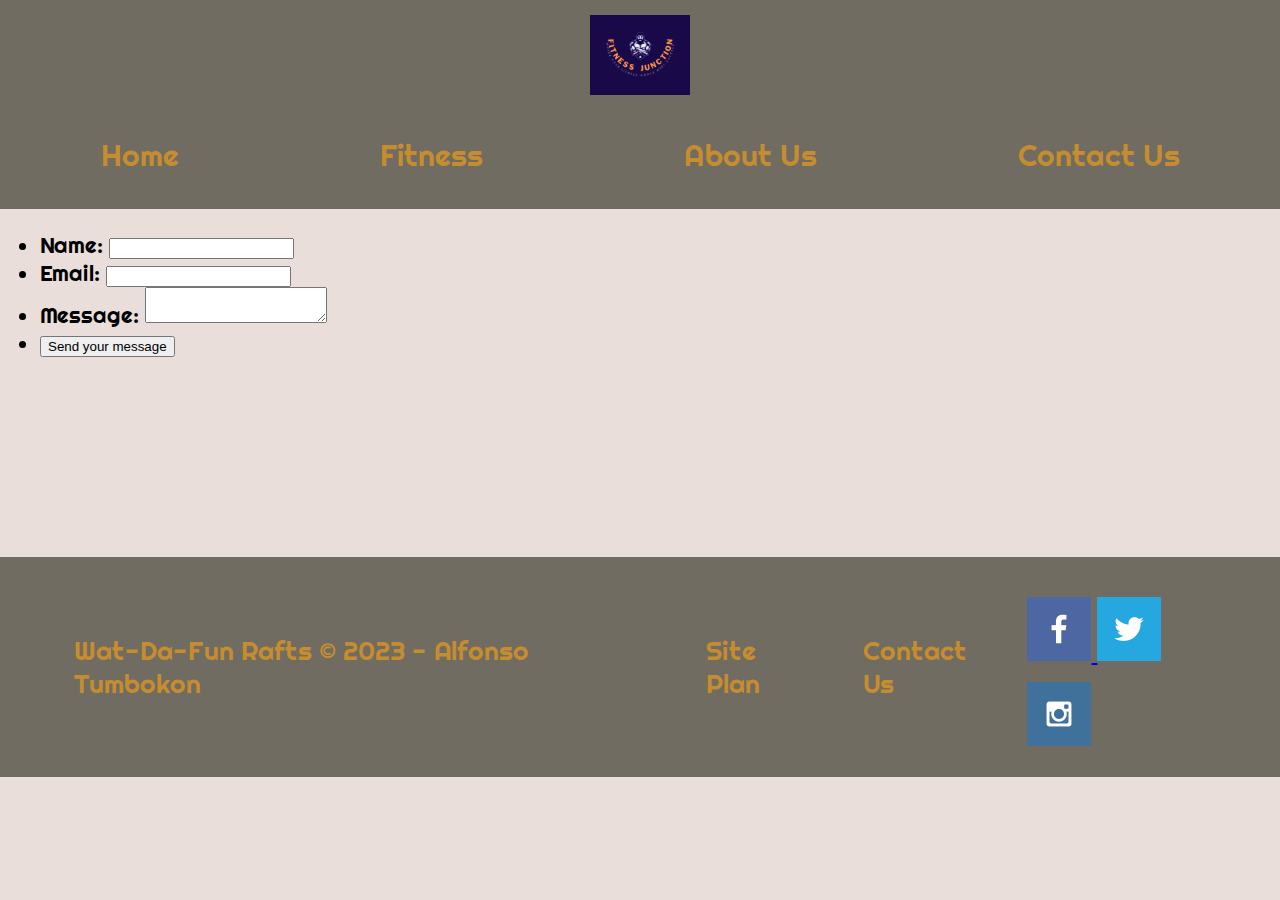
<file: personal/Contact.html>
<!DOCTYPE html>
<html lang="en">
<head>
    <meta charset="UTF-8">
    <meta http-equiv="X-UA-Compatible" content="IE=edge">
    <meta name="viewport" content="width=device-width, initial-scale=1.0">
    <link rel="stylesheet" href="Home.css">
    <title>Fitness Junction | Contact Us</title>
</head>
<body>
<div id="content">
    <header>
        <a id="logo_link" href="Home.html">
            <img class ="logo" src="images/fitness_logo.png" alt="Fitness Junction logo">
        </a>
        <nav>
            <a href="Home.html">Home</a>
            <a href="Fitness.html">Fitness</a>
            <a href="Resources.html">About Us</a>
            <a href="Contact.html">Contact Us</a>
        </nav>
    </header>
    <div id="feedback"></div>
    <form action="/my-handling-form-page" method="post">
        <ul>
            <li>
                <label for="name">Name:</label>
                <input type="text" id="name" name="user_name">
            </li>
            <li>
                <label for="mail">Email:</label>
                <input type="email" id="mail" name="user_email">
            </li>
            <li>
                <label for="msg">Message:</label>
                <textarea id="msg" name="user_message"></textarea>
            </li>
            <li class="button">
                <button type="submit">Send your message</button>
            </li>
        </ul>
    </form>
    <footer>
        <p>Wat-Da-Fun Rafts &copy; 2023 - Alfonso Tumbokon</p>
        <p><a href="site-plan.html">Site Plan</a></p>
        <p><a href="Contact.html">Contact Us</a></p>
        <div class="social">
            <a href="https://facebook.com" target="_blank">
                <img src="images/facebook.png" alt="fb icon">
            </a>
            <a href="https://twitter.com" target="_blank">
                <img src="images/twitter.png" alt="twitter icon">
            </a>
            <a href="https://instagram.com" target="_blank">
                <img src="images/instagram.png" alt="instagram icon">
            </a>
        </div>
    </footer>
</div>
<script>
    // get the feedback div element so we can do something with it.
    const feedbackElement = document.getElementById('feedback');
    // get the form so we can read what was entered in it.
    const formElement = document.forms[0];
    // add a 'listener' to wait for a submission of our form. When that happens run the code below.
    formElement.addEventListener('submit', function(e) {
        // stop the form from doing the default action.
        e.preventDefault();
        // set the contents of our feedback element to a message letting the user know the form was submitted successfully. Notice that we pull the name that was entered in the form to personalize the message!
        feedbackElement.innerHTML = 'Hello '+ formElement.user_name.value +'! Thank you for your message. We will get back with you as soon as possible!';
        // make the feedback element visible.
        feedbackElement.style.display = "block";
        // add a class to move everything down so our message doesn't cover it.
        document.body.classList.toggle('moveDown');
    });
</script>
</body>
</html>
</file>
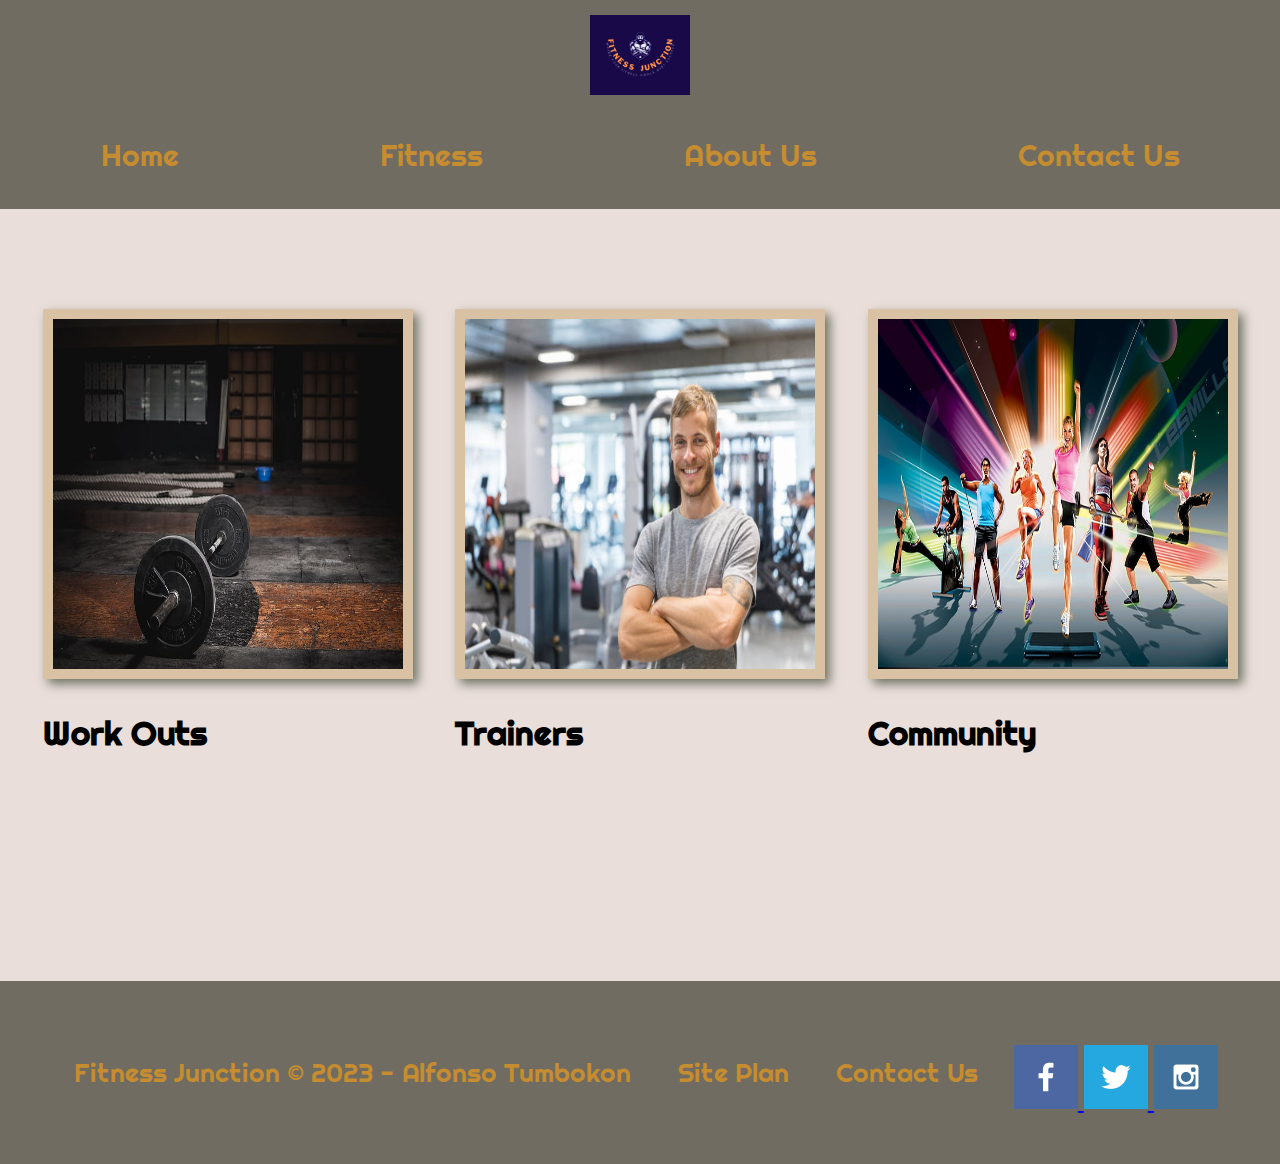
<file: personal/Fitness.html>
<!DOCTYPE html>
<html lang="en">
<head>
    <meta charset="UTF-8">
    <meta http-equiv="X-UA-Compatible" content="IE=edge">
    <meta name="viewport" content="width=device-width, initial-scale=1.0">
    <link rel="stylesheet" href="Home.css">
    <title>Fitness Junction | Fitness</title>
</head>
<body>
<div id="content">
    <header>
        <a id="logo_link" href="Home.html">
            <img class ="logo" src="images/fitness_logo.png" alt="Fitness Junction logo">
        </a>
        <nav>
            <a href="Home.html">Home</a>
            <a href="Fitness.html">Fitness</a>
            <a href="Resources.html">About Us</a>
            <a href="Contact.html">Contact Us</a>
        </nav>
    </header>
    <main class="home-grid">
        <section class="Fitness-card">
            <img class="card-img" src="images/fitnesspage.jpg" alt="Fitness Page Image">
            <h2>Work Outs</h2>
        </section>
        <section class="Fitness-card">
            <img class="card-img" src="images/trainer.jpg" alt="Fitness Page Image">
            <h2>Trainers</h2>
        </section>
        <section class="Fitness-card">
            <img class="card-img" src="images/community.jpg" alt="Fitness Page Image">
            <h2>Community</h2>
        </section>
    </main>
    <footer>
        <p>Fitness Junction &copy; 2023 - Alfonso Tumbokon</p>
        <p><a href="site-plan.html">Site Plan</a></p>
        <p><a href="Contact.html">Contact Us</a></p>
        <div class="social">
            <a href="https://facebook.com" target="_blank">
                <img src="images/facebook.png" alt="fb icon">
            </a>
            <a href="https://twitter.com" target="_blank">
                <img src="images/twitter.png" alt="twitter icon">
            </a>
            <a href="https://instagram.com" target="_blank">
                <img src="images/instagram.png" alt="instagram icon">
            </a>
        </div>
    </footer>
</div>
</body>
</html>
</file>
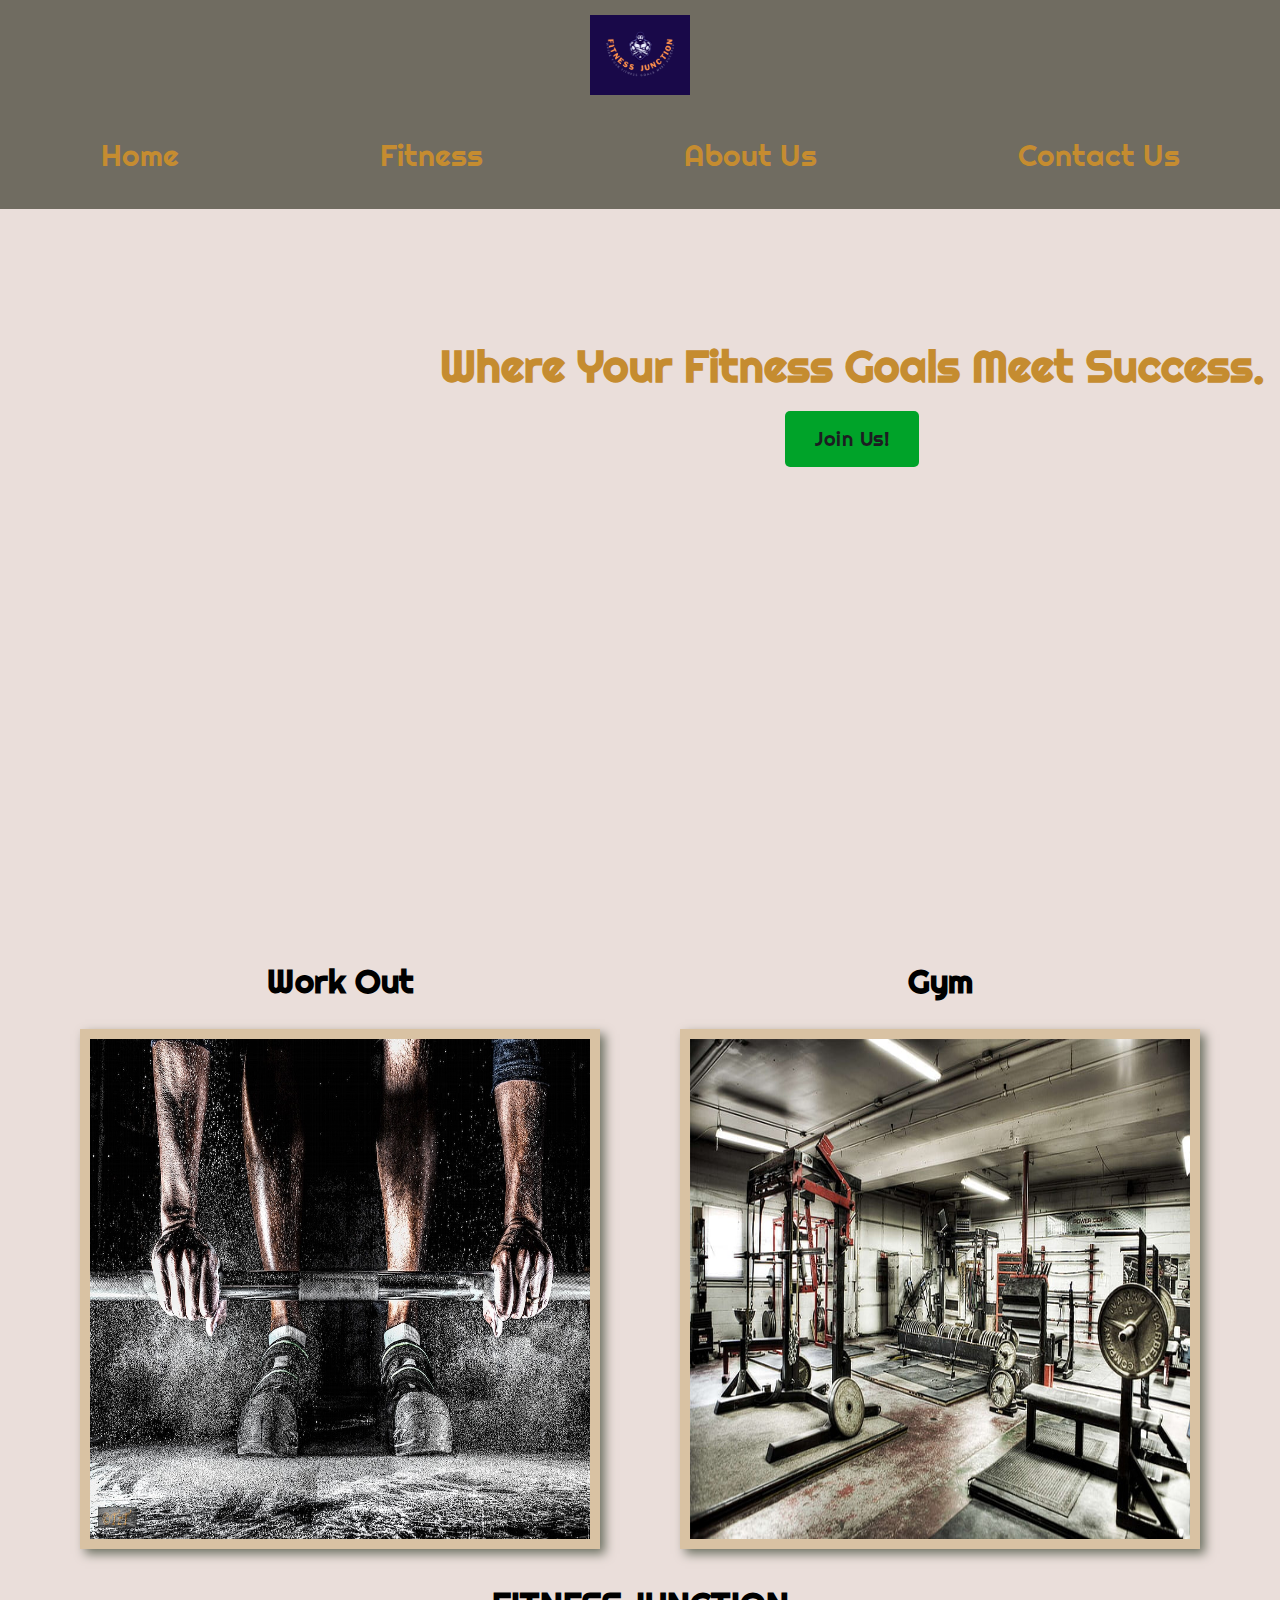
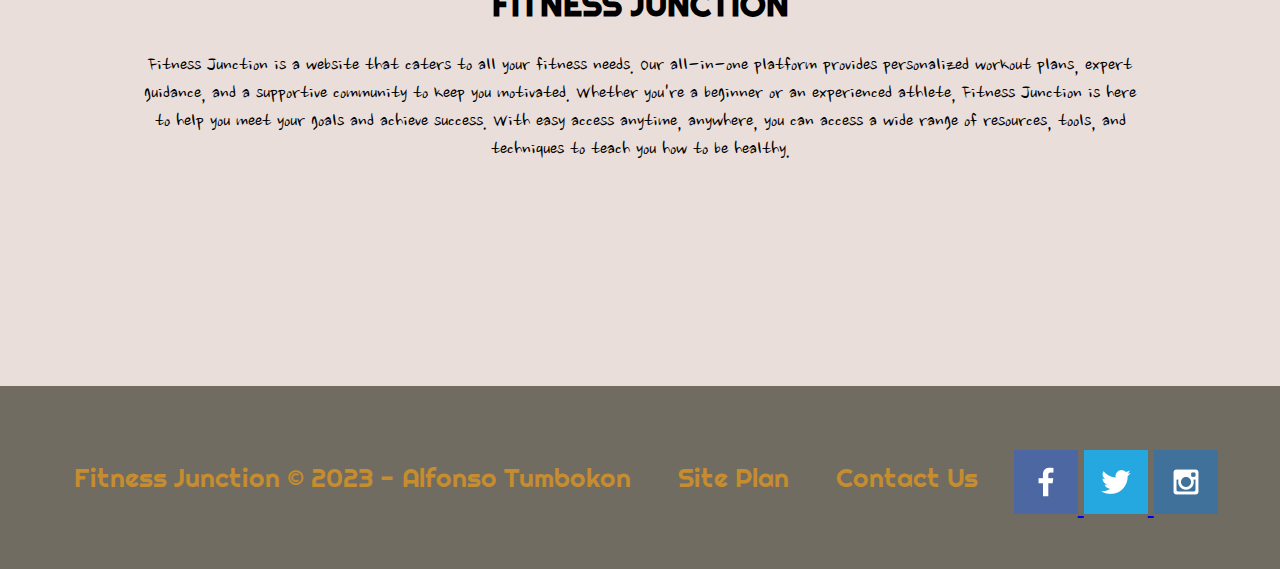
<file: personal/Home.html>
<!DOCTYPE html>
<html lang="en">
<head>
    <meta charset="UTF-8">
    <meta http-equiv="X-UA-Compatible" content="IE=edge">
    <meta name="viewport" content="width=device-width, initial-scale=1.0">
    <link rel="stylesheet" href="Home.css">
    <title>Fitness Junction | Home</title>
</head>
<body>
<div id="content">
    <header>
        <a id="logo_link" href="Home.html">
          <img class ="logo" src="images/fitness_logo.png" alt="Fitness Junction logo">
        </a>
        <nav>
            <a href="Home.html">Home</a>
            <a href="Fitness.html">Fitness</a>
            <a href="Resources.html">About Us</a>
            <a href="Contact.html">Contact Us</a>
        </nav>
        <div id="hero" class="slideshow-container">
          <div class="mySlides fade">
            <img src="images/homepage2.png" alt="slideshow">
          </div>
        
          <div class="mySlides fade">
            <img src="images/homepage3.jpg" alt="slideshow">
          </div>
          <div class="mySlides fade">
            <img src="images/homepage4.jpg" alt="slideshow">
          </div>
          <section id="hero-msg">
            <h1 class="home-title">Where Your Fitness Goals Meet Success.</h1>
            <div class="button-box">
              <a class="join" href="Contact.html">Join Us!</a>
            </div>
          </section>
        </div>
    </header>
    <main>
      <div class="home-grid">
        <section class="gym-card">
            <h2>Work Out</h2>
            <img class="card-img" src="images/homepage.jpg" alt="river in forest">
        </section>
        <section class="gym-card">
            <h2>Gym</h2>
            <img class="card-img" src="images/homepage1.jpg" alt="tent in mountains">
        </section>
      </div>
      <div class="msg-container">
        <section class="msg">
          <h2>FITNESS JUNCTION</h2>
          <p>Fitness Junction is a website that caters to all your fitness needs. Our all-in-one platform provides personalized 
            workout plans, expert guidance, and a supportive community to keep you motivated. Whether you're a beginner or an 
            experienced athlete, Fitness Junction is here to help you meet your goals and achieve success. With easy access anytime, 
            anywhere, you can access a wide range of resources, tools, and techniques to teach you how to be healthy.
          </p>
        </section>
      </div>  
    </main>
    <footer>
        <p>Fitness Junction &copy; 2023 - Alfonso Tumbokon</p>
        <p><a href="site-plan.html">Site Plan</a></p>
        <p><a href="Contact.html">Contact Us</a></p>
        <div class="social">
            <a href="https://facebook.com" target="_blank">
                <img src="images/facebook.png" alt="fb icon">
            </a>
            <a href="https://twitter.com" target="_blank">
                <img src="images/twitter.png" alt="twitter icon">
            </a>
            <a href="https://instagram.com" target="_blank">
                <img src="images/instagram.png" alt="instagram icon">
            </a>
        </div>
    </footer>
</div>
<script>
    
    var slideIndex = 0;
  showSlides();
  
  function showSlides() {
    var slides = document.getElementsByClassName("mySlides");
    for (var i = 0; i < slides.length; i++) {
      slides[i].style.display = "none";
    }
    slideIndex++;
    if (slideIndex > slides.length) {
      slideIndex = 1;
    }
    slides[slideIndex - 1].style.display = "block";
    setTimeout(showSlides, 10000);
  }
  
</script>
</body>
</html>
</file>
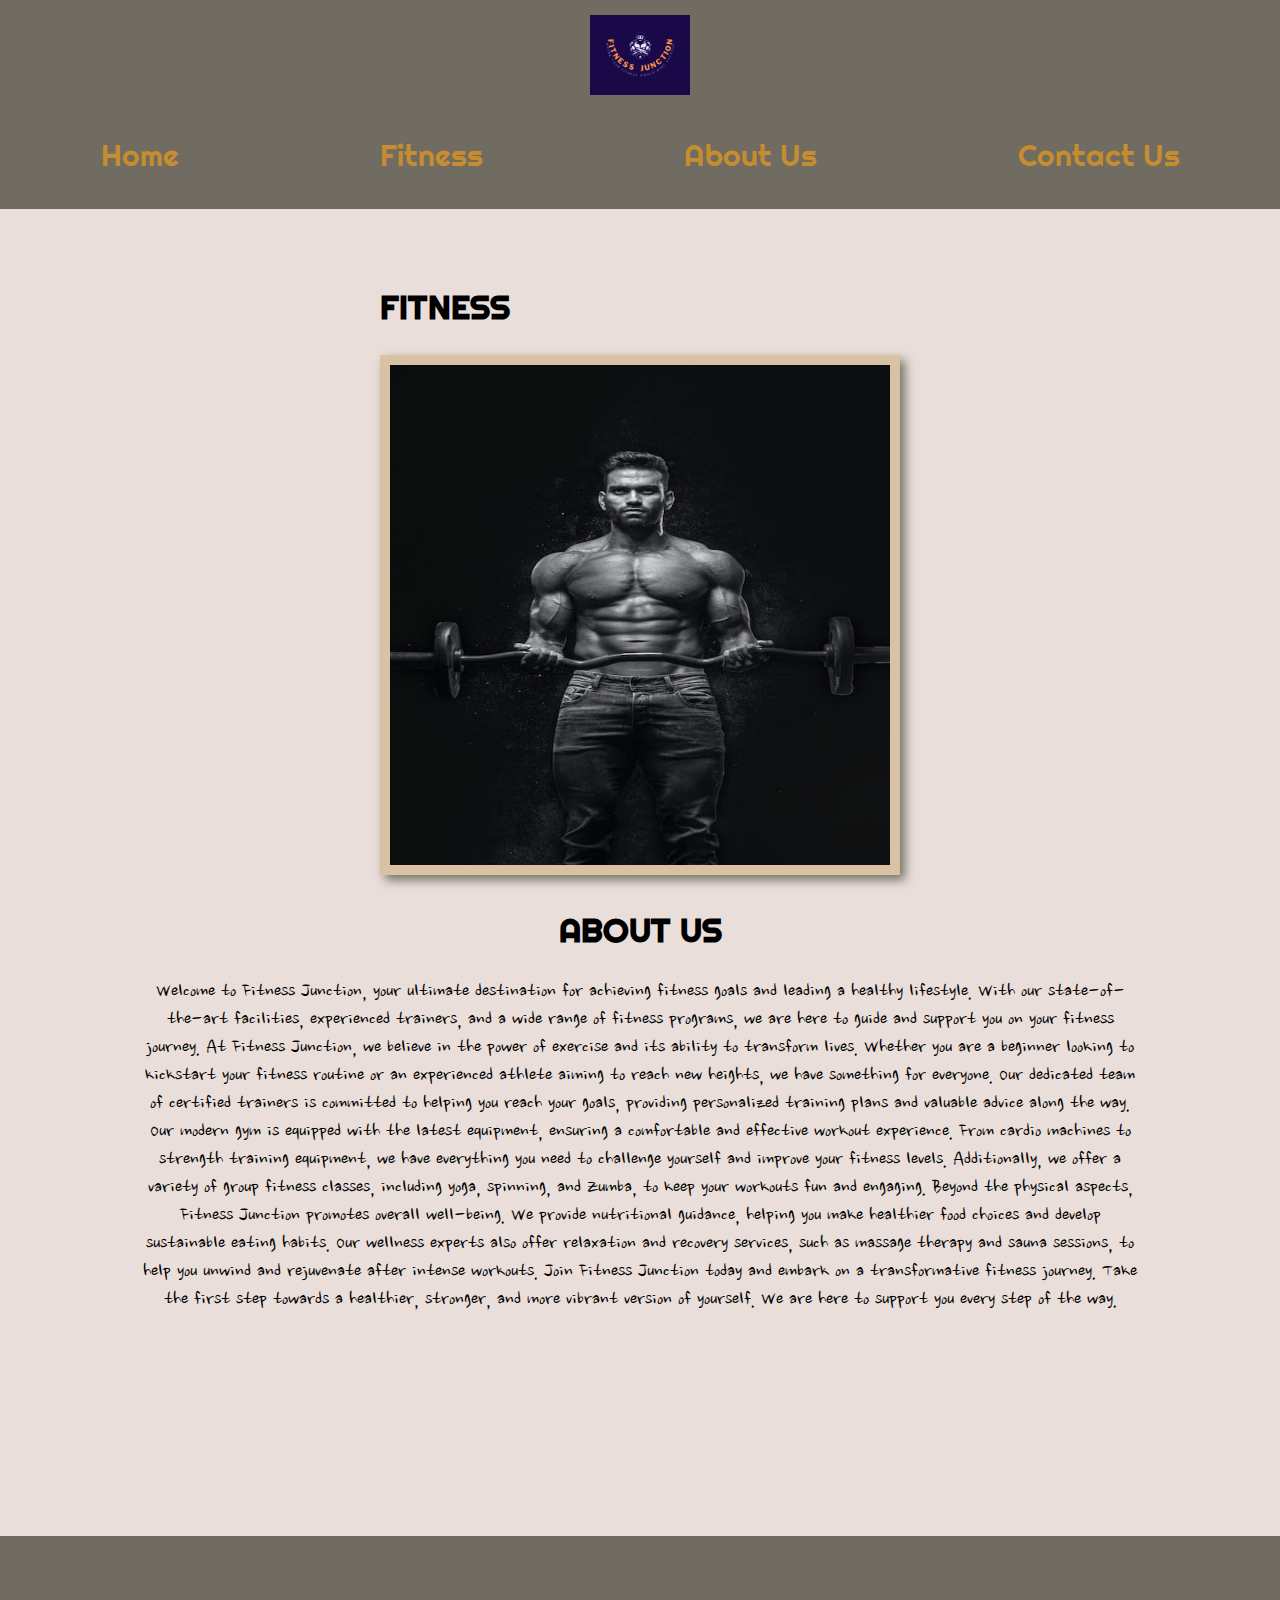
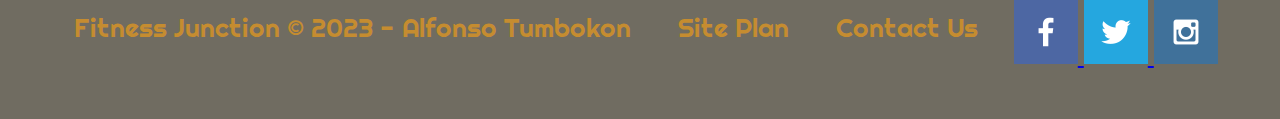
<file: personal/Resources.html>
<!DOCTYPE html>
<html lang="en">
<head>
    <meta charset="UTF-8">
    <meta http-equiv="X-UA-Compatible" content="IE=edge">
    <meta name="viewport" content="width=device-width, initial-scale=1.0">
    <link rel="stylesheet" href="Home.css">
    <title>Fitness Junction | Resources</title>
</head>
<body>
<div id="content">
    <header>
        <a id="logo_link" href="Home.html">
            <img class ="logo" src="images/fitness_logo.png" alt="Fitness Junction logo">
        </a>
        <nav>
            <a href="Home.html">Home</a>
            <a href="Fitness.html">Fitness</a>
            <a href="Resources.html">About Us</a>
            <a href="Contact.html">Contact Us</a>
        </nav>
    </header>
    <main class="home-grid resources">
        <div class="resources-grid">
            <section class="Resources-card">
                <h2>FITNESS</h2>
                <img class="card-img" src="images/resourcespage.jpeg" alt="Resources Page Image">
            </section>
        </div>
        <div class="msg-container">
            <section class="msg">
                <h2>ABOUT US</h2>
                <p>Welcome to Fitness Junction, your ultimate destination for achieving fitness goals and leading a healthy lifestyle. 
                With our state-of-the-art facilities, experienced trainers, and a wide range of fitness programs, we are here to guide 
                and support you on your fitness journey. At Fitness Junction, we believe in the power of exercise and its ability to 
                transform lives. Whether you are a beginner looking to kickstart your fitness routine or an experienced athlete aiming 
                to reach new heights, we have something for everyone. Our dedicated team of certified trainers is committed to helping you 
                reach your goals, providing personalized training plans and valuable advice along the way. Our modern gym is equipped with 
                the latest equipment, ensuring a comfortable and effective workout experience. From cardio machines to strength training 
                equipment, we have everything you need to challenge yourself and improve your fitness levels. Additionally, we offer a variety 
                of group fitness classes, including yoga, spinning, and Zumba, to keep your workouts fun and engaging. Beyond the physical 
                aspects, Fitness Junction promotes overall well-being. We provide nutritional guidance, helping you make healthier food choices 
                and develop sustainable eating habits. Our wellness experts also offer relaxation and recovery services, such as massage therapy 
                and sauna sessions, to help you unwind and rejuvenate after intense workouts. Join Fitness Junction today and embark on a 
                transformative fitness journey. Take the first step towards a healthier, stronger, and more vibrant version of yourself. We 
                are here to support you every step of the way.
                </p>
            </section>
          </div>
    </main>
    <footer>
        <p>Fitness Junction &copy; 2023 - Alfonso Tumbokon</p>
        <p><a href="site-plan.html">Site Plan</a></p>
        <p><a href="Contact.html">Contact Us</a></p>
        <div class="social">
            <a href="https://facebook.com" target="_blank">
                <img src="images/facebook.png" alt="fb icon">
            </a>
            <a href="https://twitter.com" target="_blank">
                <img src="images/twitter.png" alt="twitter icon">
            </a>
            <a href="https://instagram.com" target="_blank">
                <img src="images/instagram.png" alt="instagram icon">
            </a>
        </div>
    </footer>
</div>
</body>
</html>
</file>
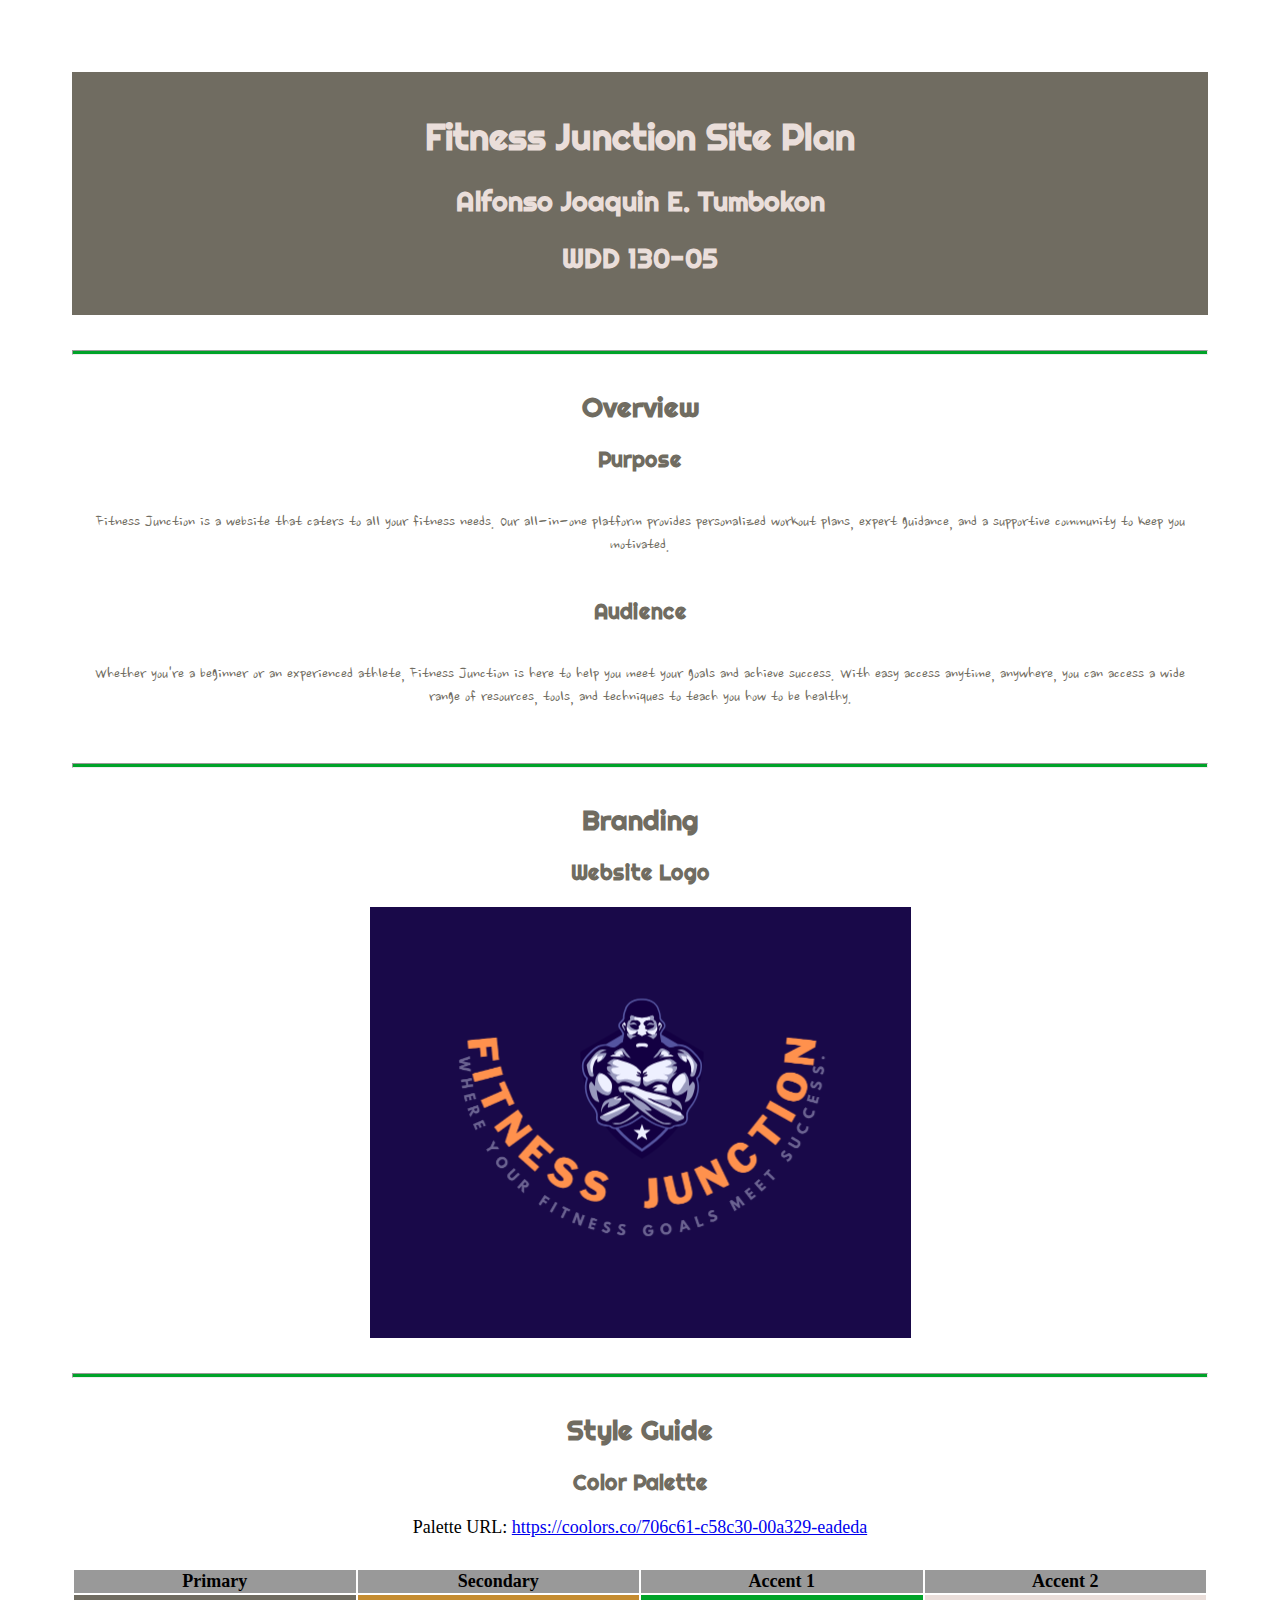
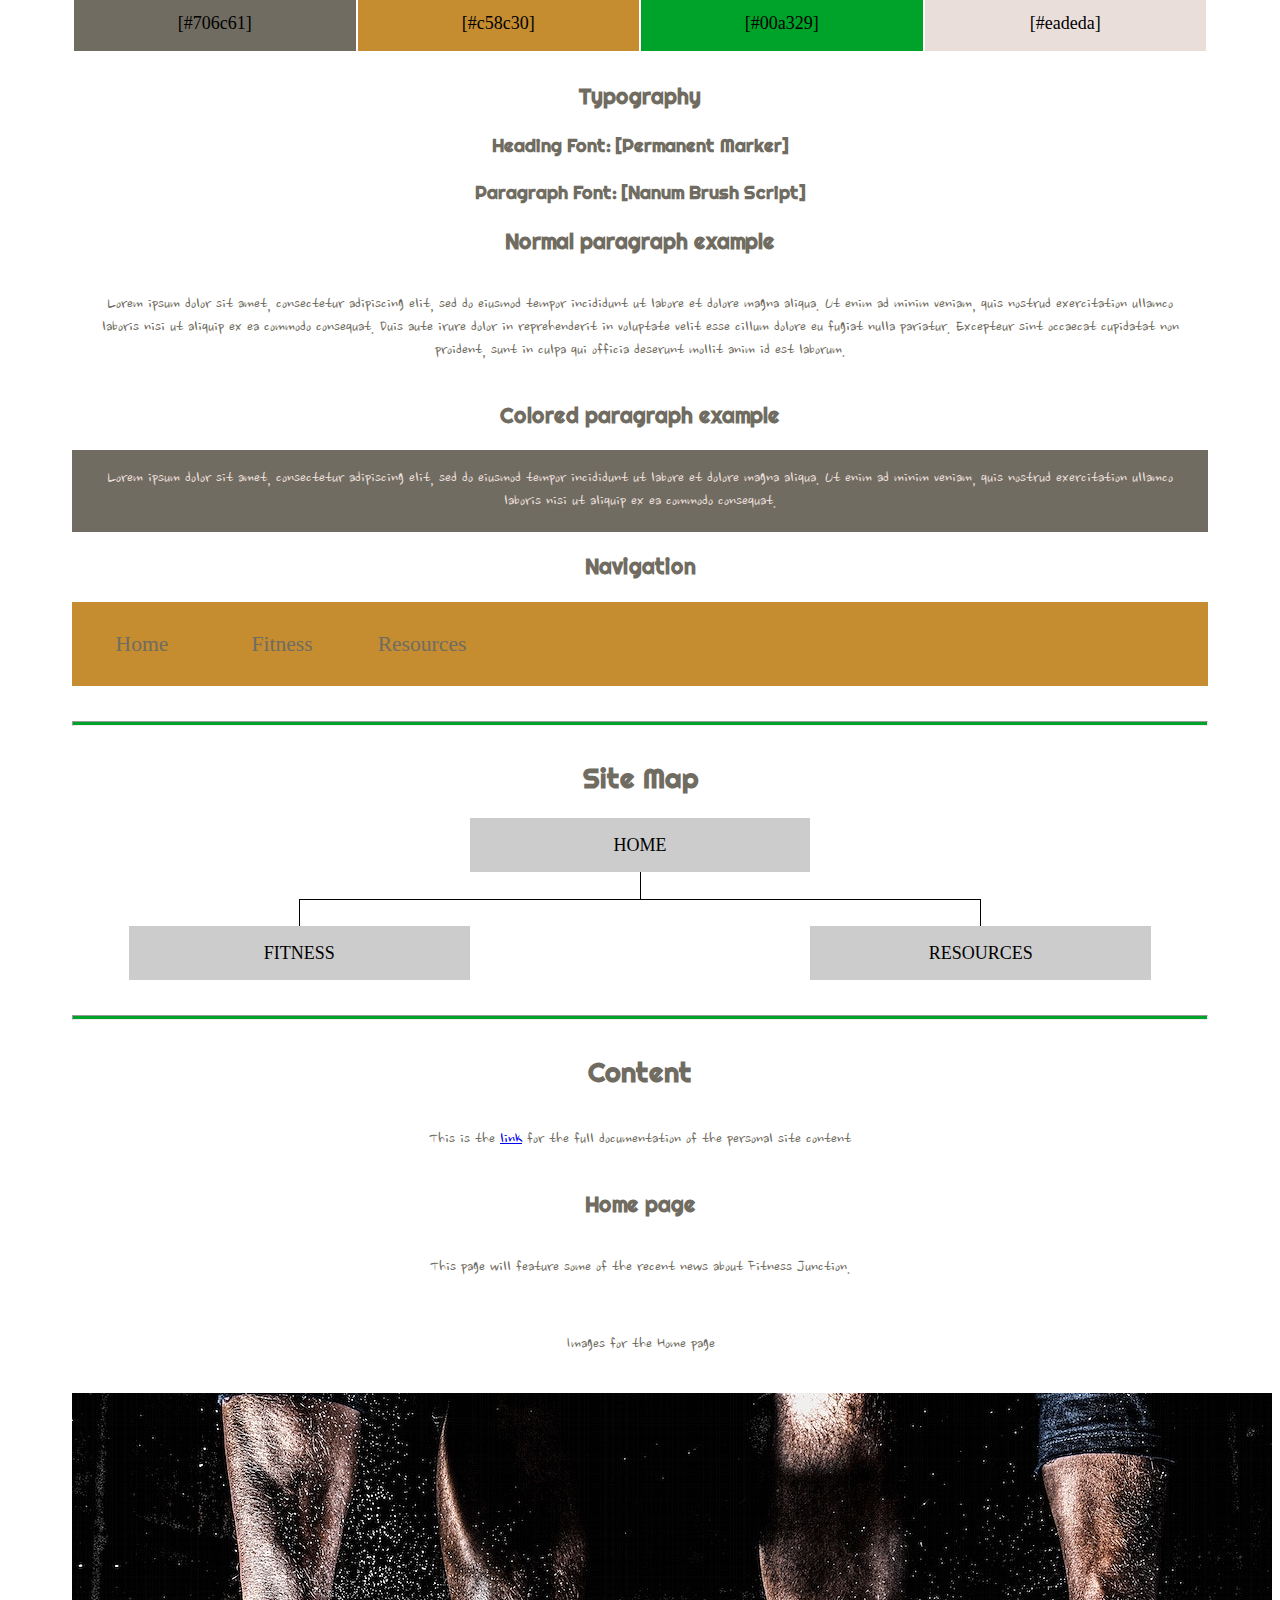
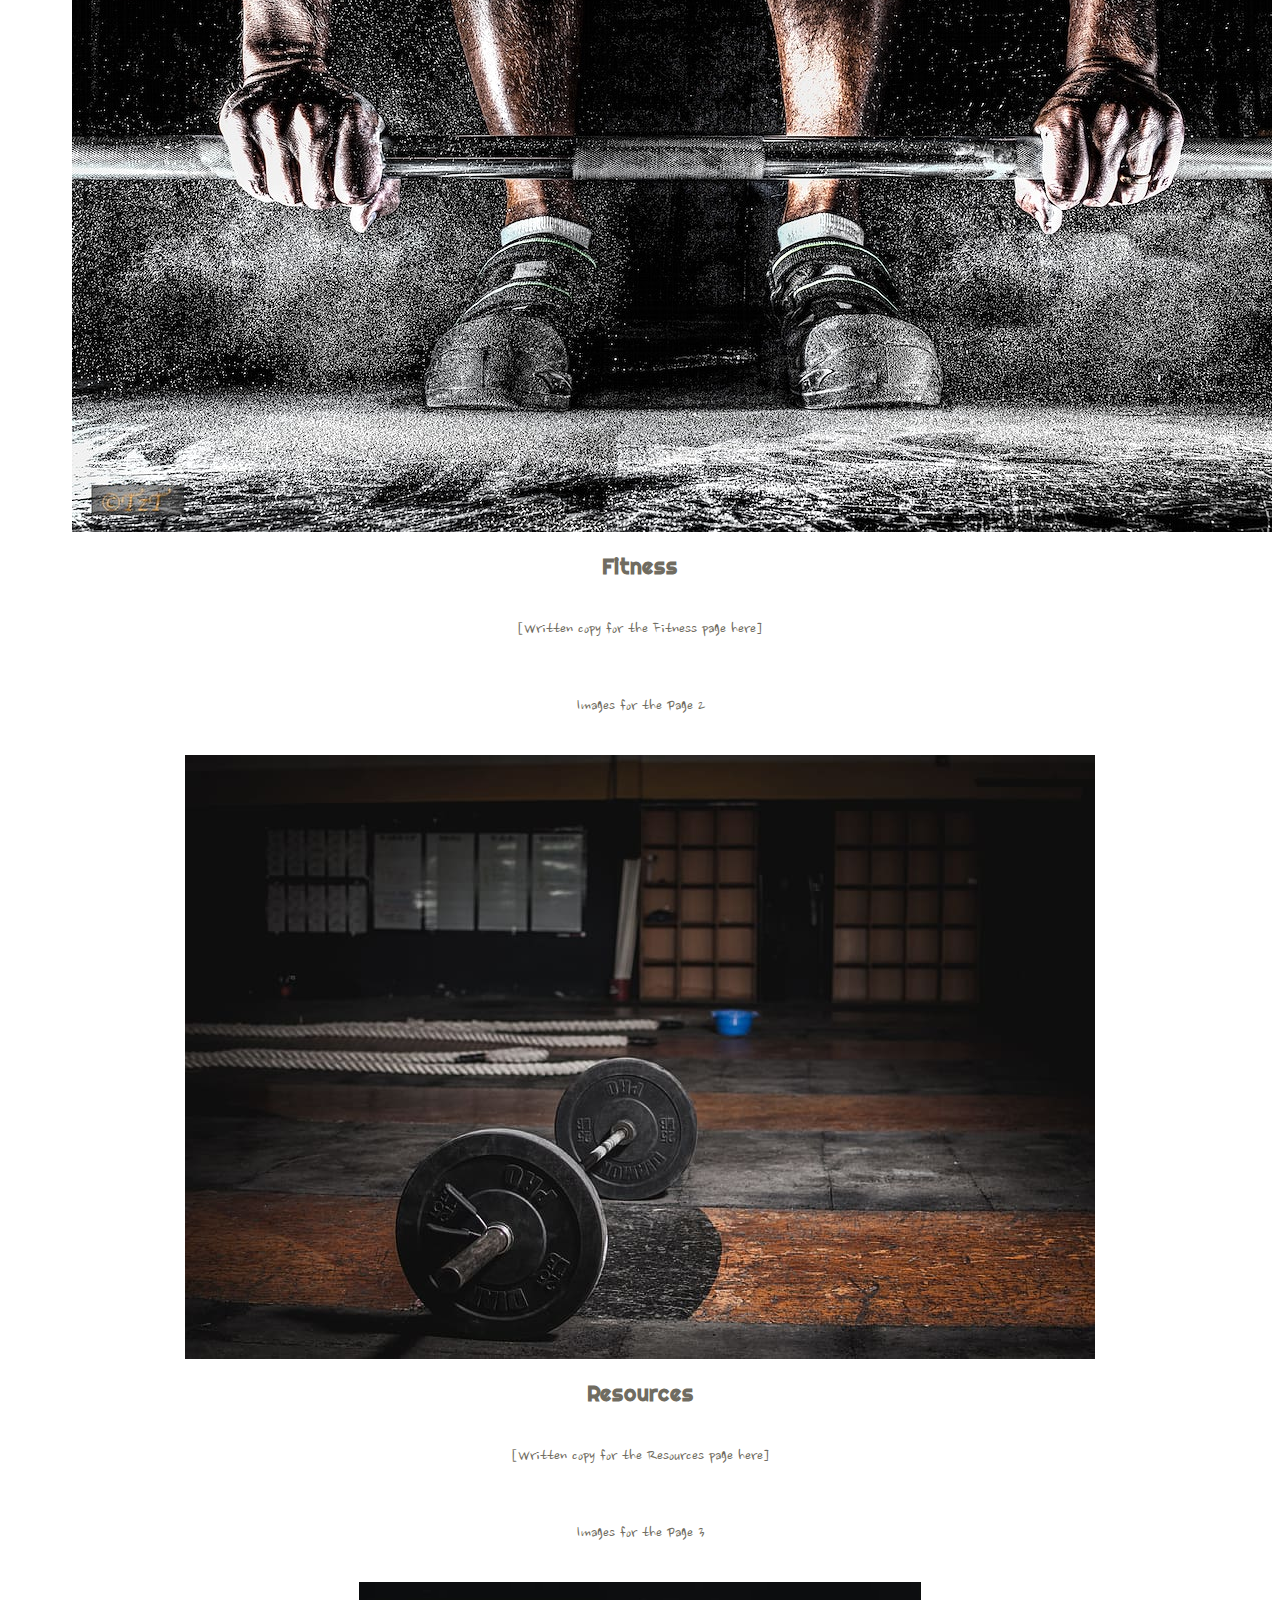
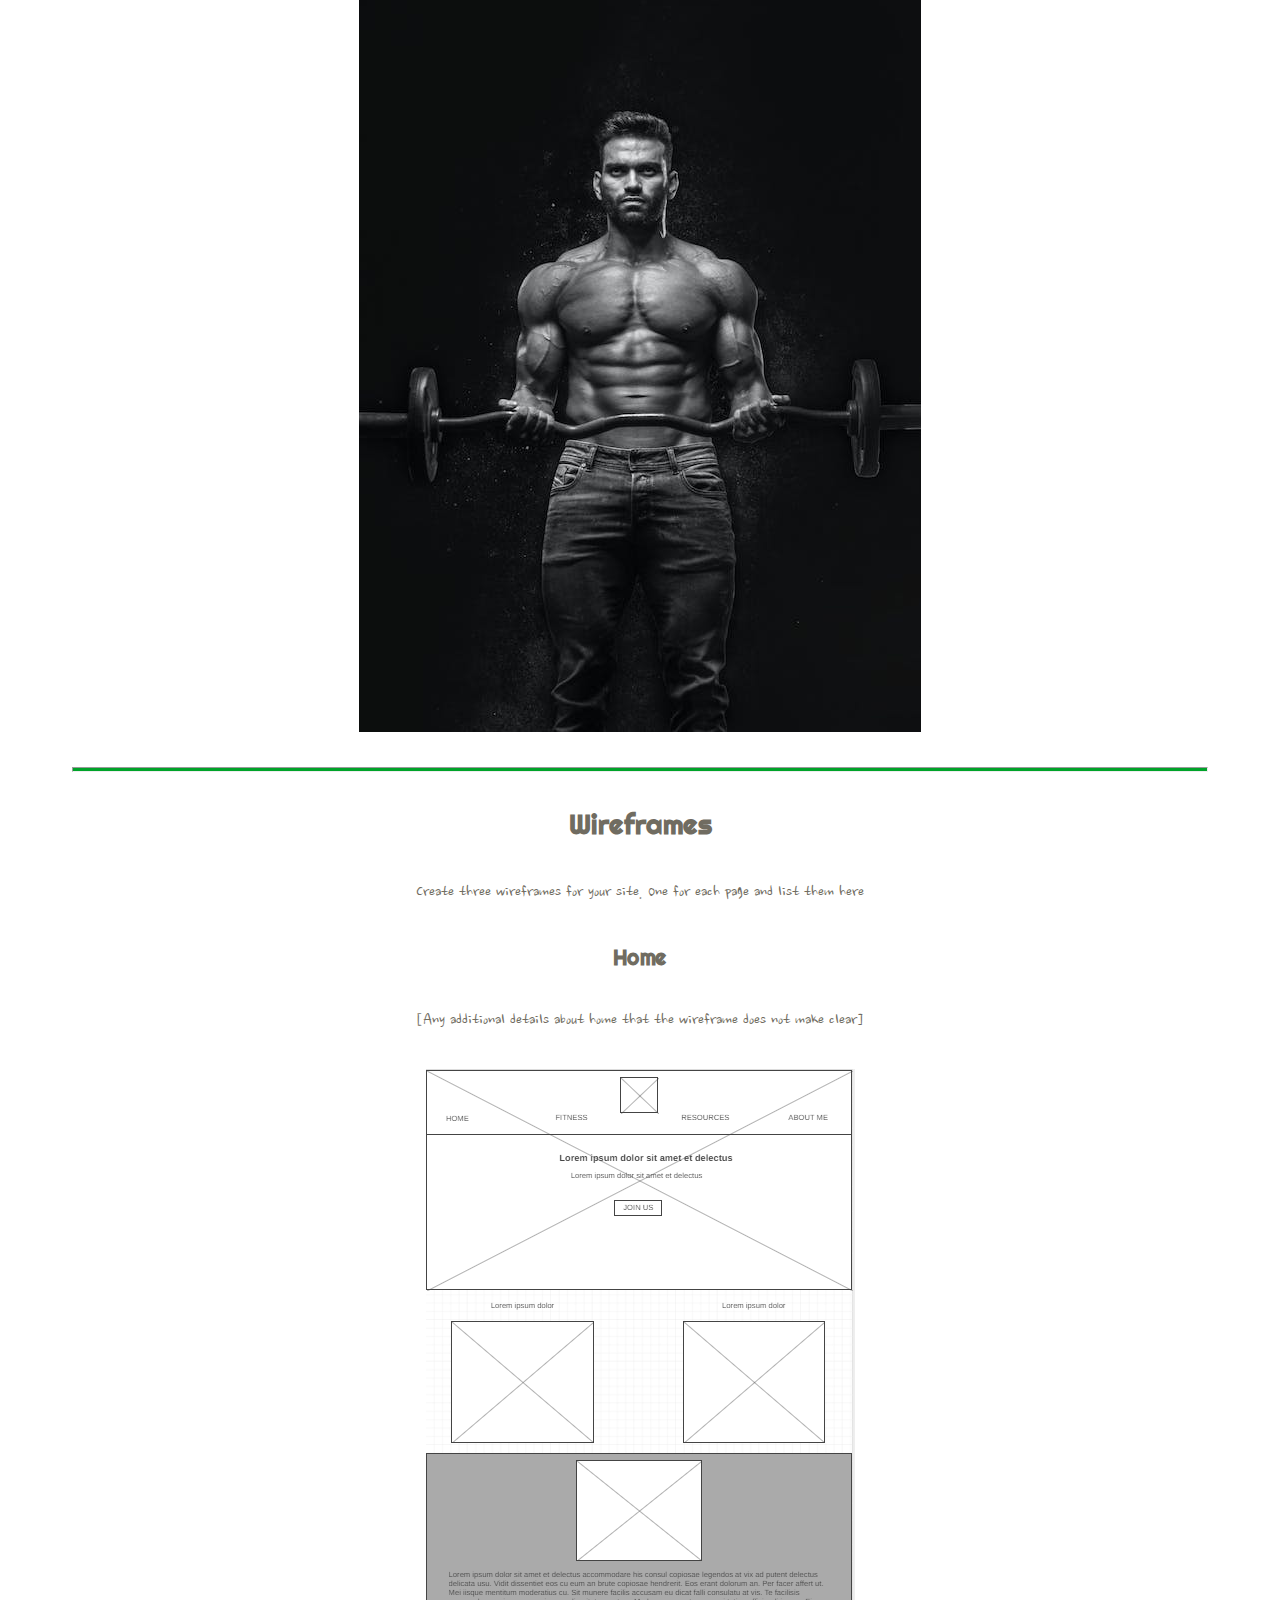
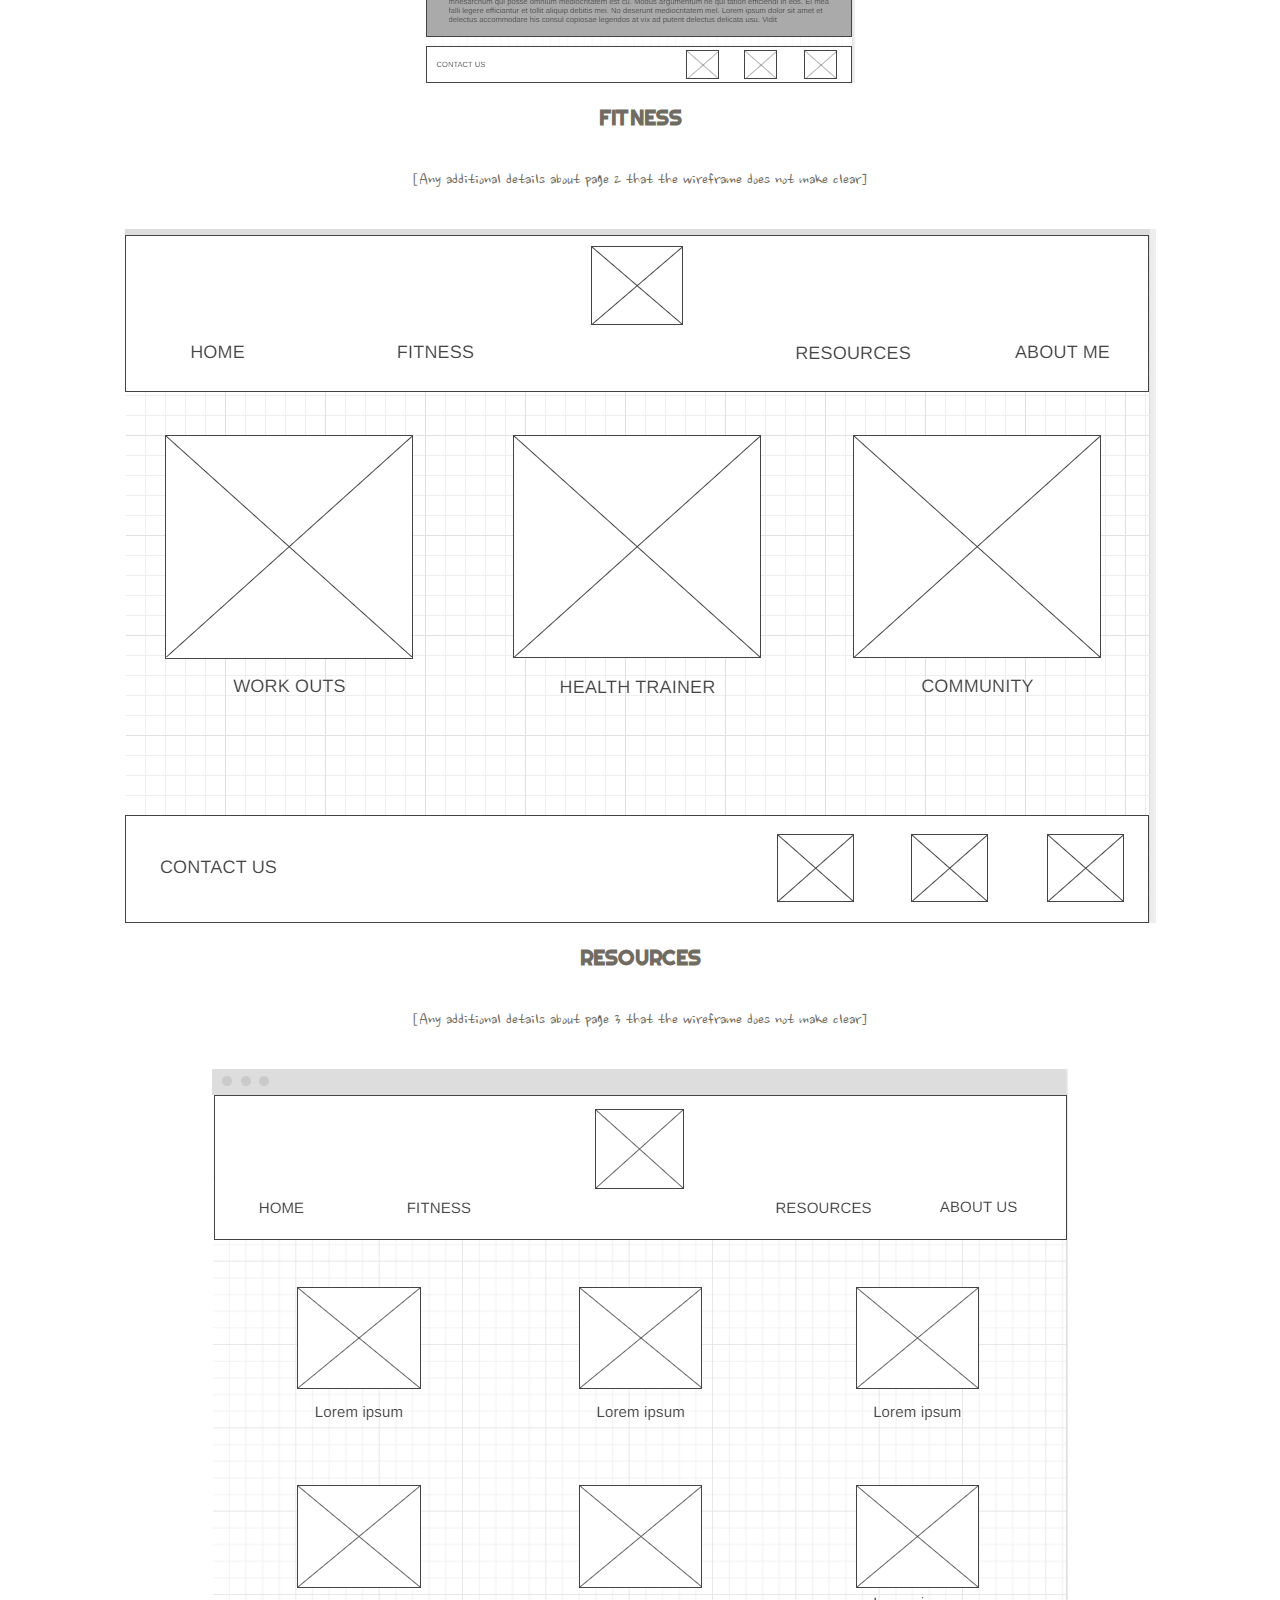
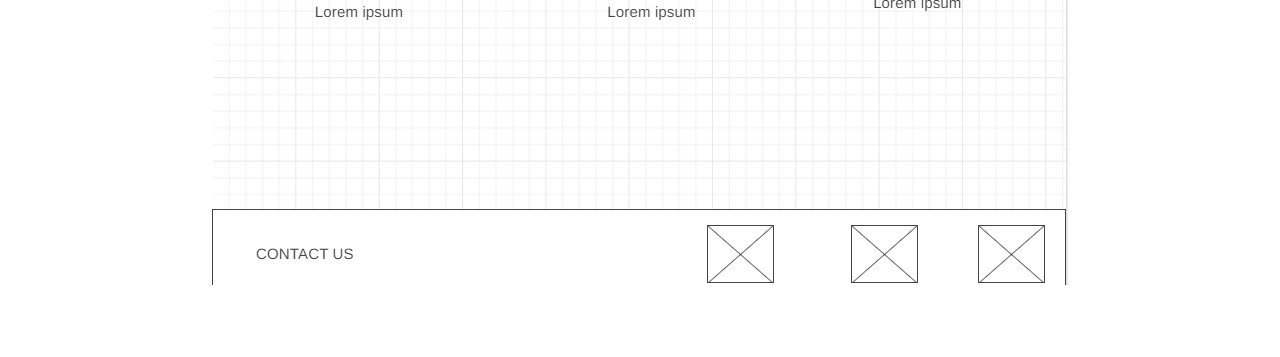
<file: personal/site-plan.html>
<!DOCTYPE html>
<html lang="en-us">
    
  <head>
    <meta charset="utf-8">
    <title>Site Plan</title>
    <link type="text/css" rel="stylesheet" href="site-plan.css">
  </head>

  <body>
    <header>
      <h1>Fitness Junction Site Plan</h1>
      <h2>Alfonso Joaquin E. Tumbokon</h2>
      <h2>WDD 130-05</h2>
      <!-- In the header above, add the name or your site, your name and class number. For example if you are in section 3 you would put WDD 130.03 -->
    </header>
    <main>

      <!-- ------------------------Steps 2-3------------------------------ -->
      <hr>
      <h2>Overview</h2>
      <h3>Purpose</h3>
      <p>Fitness Junction is a website that caters to all your fitness needs. Our all-in-one platform provides personalized workout plans, expert guidance, and a supportive community to keep you motivated.</p>  <!-- change this -->


      <h3>Audience</h3>
      <p>Whether you're a beginner or an experienced athlete, Fitness Junction is here to help you meet your goals and achieve success. With easy access anytime, anywhere, you can access a wide range of resources, tools, and techniques to teach you how to be healthy.</p>  <!-- change this -->

      <hr>
      <h2>Branding</h2>
      <h3>Website Logo</h3>
      <!-- Replace this with some sort of logo for your site.  A logo can be as simple as the name of your site in a nice font :) -->
      <img src="images/fitness_logo.png" alt="Logo image">
      <hr>
      <h2>
        Style Guide
      </h2>

      <!-- ------------------------Steps 4-8------------------------------ -->

      <h3>
        Color Palette
      </h3>
      <!--  The colors you choose for a website are one of the most important decisions you will make. Follow the instructions on the activity in iLearn then return and replace the color codes below with the hex color codes (the 6 digit numbers that show at the bottom of each color) for the colors you have chosen below.  You should have at least 2 colors but do not have to fill in all 4 if you do not need them.  -->

      <!-- Copy and paste the URL to your finished palette below Make sure to paste it into both spots -->
      Palette URL: <a href="https://coolors.co/706c61-c58c30-00a329-eadeda" target="_blank">https://coolors.co/706c61-c58c30-00a329-eadeda</a>


      <table class="colors">
        <tr><th>Primary</th><th>Secondary</th><th>Accent 1</th><th>Accent 2</th></tr>
        <!-- Replace the numbers in the boxes below with your hex color codes. Then switch to the site-plan.css file and change your colors there as well. -->
        <tr><td class="primary">[#706c61]</td><td class="secondary">[#c58c30]</td><td class="accent1">[#00a329]</td><td class="accent2">[#eadeda]</td></tr>
      </table>

      <!-- ------------------------Step 9------------------------------ -->

      <h3>
        Typography
      </h3>
      <!-- Choose a font for your paragraphs (body copy) and headlines. What font(s) have you chosen? Why did you choose what you did?  Make sure to review the list of web safe fonts at W3Schools.org as a starting point.  Think also about which of your colors above you might use for background and font colors. -->

      <h4>
        Heading Font: [Permanent Marker]  <!-- change this -->
      </h4>
      <h4>
        Paragraph Font: [Nanum Brush Script]  <!-- change this -->
      </h4>
      <h3>
        Normal paragraph example
      </h3>
      <p>
        Lorem ipsum dolor sit amet, consectetur adipiscing elit, sed do eiusmod tempor incididunt ut labore et dolore magna aliqua. Ut enim ad minim veniam, quis nostrud exercitation ullamco laboris nisi ut aliquip ex ea commodo consequat. Duis aute irure dolor in reprehenderit in voluptate velit esse cillum dolore eu fugiat nulla pariatur. Excepteur sint occaecat cupidatat non proident, sunt in culpa qui officia deserunt mollit anim id est laborum.
      </p>
      <h3>
        Colored paragraph example
      </h3>
      <p class="colored">
        Lorem ipsum dolor sit amet, consectetur adipiscing elit, sed do eiusmod tempor incididunt ut labore et dolore magna aliqua. Ut enim ad minim veniam, quis nostrud exercitation ullamco laboris nisi ut aliquip ex ea commodo consequat. 
      </p>

      <!-- ------------------------Step 10------------------------------ -->

      <h3>
        Navigation
      </h3>
      <!-- Think about how you want your navigation bar to look. In the site-plan.css file change the colors to your colors to get the look you desire. --> 
      <nav>
        <a href="Home.html">Home</a>
        <a href="Fitness.html">Fitness</a>
        <a href="Resources.html">Resources</a>
      </nav>
      <hr>
      <h2>
        Site Map
      </h2>
      <div class="sitemap">
        <div class="sm-home">
          HOME
        </div>
        <div class="sm-page2">
          FITNESS <!-- change this -->
        </div>
        <div class="sm-page3">
          RESOURCES  <!-- change this -->
        </div>

        <div class="top">
          &nbsp;
        </div>
        <div class="left">
          &nbsp;
        </div>
        <div class="right">
          &nbsp;
        </div>

      </div>

      <!-- --------Content Section -------------- -->
      <hr>
      <h2>
        Content
      </h2>
      <p>This is the <a href="./Personal Site Content.pdf" target="_blank">link</a> for the full documentation of the personal site content</p>
      <h3>Home page</h3>
      <p>
        This page will feature some of the recent news about Fitness Junction.
      </p>
      <p>Images for the Home page</p>
        <img src="./images/homepage.jpg" alt="image for homepage">

      </ul>
      <h3>Fitness</h3>
      <p>
        [Written copy for the Fitness page here]
      </p>
      <p>Images for the Page 2</p>
        <img src="./images/fitnesspage.jpg" alt="image for page">

      </ul>
      <h3>Resources</h3>
      <p>
        [Written copy for the Resources page here]
      </p>
      <p>Images for the Page 3</p>
        <img src="./images/resourcespage.jpeg" alt="image for page3">

      </ul>
      <hr>
      <h2>
        Wireframes
      </h2>
      <p>
        Create three wireframes for your site. One for each page and list them here</p>

      <h3>Home</h3>
      <p>         
        [Any additional details about home that the wireframe does not make clear]
      </p>
      <img src="./images/home.png" alt="HOME PAGE">

      <h3>FITNESS</h3>
      <p>         
        [Any additional details about page 2 that the wireframe does not make clear]
      </p>
      <img src="./images/fitness.png" alt="FITNESS PAGE">

      <h3>RESOURCES</h3>
      <p>         
        [Any additional details about page 3 that the wireframe does not make clear]
      </p>
      <img src="./images/resources.png" alt="RESOURCES PAGE">
    </main>
  </body>

</html>
</file>
<file: personal/Home.css>
@import url('https://fonts.googleapis.com/css2?family=Bruno+Ace+SC&family=Caveat&family=Indie+Flower&family=Nanum+Brush+Script&family=Permanent+Marker&family=Righteous&display=swap');
/* :root{
    
    display: flex;
    justify-content: center;
    text-align: center;
} */

body{
    font-size: 22px;
    background-color:#eadeda ;
    font-family: Permanent Marker, Righteous, Bruno Ace Marker;
    margin: 0;
    padding: 0;
}
.slideshow-container {
    width: 100%;
    margin: auto;
    background-color: #eadeda;
    position: relative;
}
  
.mySlides {
    width: 100%;
    height: 100%;
    opacity: 0;
    transition: opacity 2s ease-in-out;
}
  
.mySlides.fade {
    animation: fadeAnimation 5s infinite;
}
  
@keyframes fadeAnimation {
    0%, 100% {
      opacity: 0;
    }
    20%, 80% {
      opacity: 1;
    }
}
nav a{
    text-align: center;
    color: #c58c30 ;
    text-decoration: none;
    padding: 35px;
    font-size: 30px;
}
#hero-msg {
    position: absolute;
    top: 100px;
    left: 440px;
    color: #c58c30 ;
}
#hero-msg h1 {
    text-align: center;
}
#hero img {
    width: 100%;
}
.button-box{
    text-align: center;
}
header{
    background-color: #706c61;
    display: flex;
    flex-direction: column;
    grid-template-columns: 150px auto;
}
nav a:hover {
    color: #1C1D21;
    border-radius: 15px;
}
.book, .join{
    background-color:#00a329;
    color: #1C1D21;
    text-decoration: none;
    font-family: Permanent Marker, Righteous, Bruno Ace Marker;
    font-size: 20px;
    padding: 15px 30px;
    margin-top: 50px;
    border-radius: 5px;
}
.book:hover, .join:hover{
    color: #BF6900;
}
div{
    max-width: 1600px;
    margin: 0 auto;
}
nav{
    display: flex;
    justify-content: space-around;
}
footer{
    background-color:#706c61 ;
    color: #c58c30;
    padding: 25px 50px;
    margin-top: 200px;
    display: flex;
    justify-content: space-around;
    align-items: center;
}
footer p{
    color: #c58c30;
    font-size: 1.2em;
    padding: 2%;
}
footer p a {
    text-decoration: none;
    color: #c58c30;
}
footer p a:hover {
    color: #1C1D21;;
}
footer .social img{
    padding-top: 15px;
}
#logo_link{
    padding-top: 5px;
    justify-self: center;
    align-self: center;
}
.logo{
    width: 100px;
    margin-top: 10px;
}
#main-img {
    width: 100%;
}
.card-img{
    border: 10px solid #d9c2a3;
    transition: transform .5s;
    box-shadow: 5px 5px 10px #6f7364;
    height: 500px;
    width: 500px;
}
.card-img:hover {
    opacity: .6;
    transform: scale(1.1);
}
.gym-card h2 {
    text-align: center;
}
.home-grid {
    display: flex;
    flex-direction: row;
    justify-content: space-evenly;
}
#background {
    display: none;
}
.msg{
    width: 1000px;
    text-align: center;
}
.msg p {
    font-family: Nanum Brush Script, Caveat, Indie Flower;
}
.msg-container {
    justify-content: center;
    display: flex;
}
.Fitness-card {
    padding-top: 100px;
}
.Fitness-card img{
    width: 350px;
    height: 350px;
}
.resources {
    flex-direction: column;
    margin-top: 50px;
}
/*  */
</file>
<file: personal/site-plan.css>
/* if you are using any Google fonts change the font names below to your fonts. 
Any spaces in your font name should be replaced with a +. 
Fonts are separated by a | */
@import url('https://fonts.googleapis.com/css2?family=Bruno+Ace+SC&family=Caveat&family=Indie+Flower&family=Nanum+Brush+Script&family=Permanent+Marker&family=Righteous&display=swap');

:root {
  /* change the values below to your colors from your palette */
  --primary-color: #706c61   ;
  --secondary-color: #c58c30 ;
  --accent1-color: #00a329;
  --accent2-color: #eadeda;

  /* change the values below to your chosen font(s) */
  --heading-font: Permanent Marker, Righteous, Bruno Ace Marker;
  --paragraph-font: Nanum Brush Script, Caveat, Indie Flower;

  /* these colors below should be chosen from among your palette colors above */
  --headline-color-on-white: #706c61;  /* headlines on a white background */ 
  --headline-color-on-color: #eadeda; /* headlines on a colored background */ 
  --paragraph-color-on-white: #706c61; /* paragraph text on a white background */ 
  --paragraph-color-on-color: #eadeda; /* paragraph text on a colored background */ 
  --paragraph-background-color: #706c61  ;
  --nav-link-color: #706c61;
  --nav-background-color: #c58c30;
  --nav-hover-link-color: #eadeda;
  --nav-hover-background-color: #706c61;
}


/*  Look around below...but DON'T CHANGE ANYTHING! */

body {
  max-width: 1200px;
  margin: 0 auto;
  padding: 4em;
  font-size: 18px;
  text-align: center;
}
img {
  display: block;
  margin: 0 auto;
}
h1, h2, h3, h4, h5, h6 {
  font-family: var(--heading-font);
  color: var(--headline-color-on-white);
}
h2 {
  text-align: center;
}
hr {
  height: 3px;
  margin: 35px 0;
  background: var(--accent1-color);
}
header {
  padding: 1em;
  text-align: center;
  color: var(--headline-color-on-color);
  background-color: var(--paragraph-background-color);
}
header > h1, header > h2 {
  color: var(--headline-color-on-color);
}

p {
  font-family: var(--paragraph-font);
  color: var(--paragraph-color-on-white);
  padding: 1em;
}
.colors {
  width: 100%;
  min-width: 350px;
  margin: 30px auto;
  text-align: center;
}
.colors th {
  background-color: #999;
}
.colors td{
  width: 25%;
  height: 3em;
}

.primary {
  background-color: var(--primary-color);
}
.secondary {
  background-color: var(--secondary-color);
}
.accent1 {
  background-color: var(--accent1-color);
}
.accent2{
  background-color: var(--accent2-color);
}

p.colored {
  background-color: var(--paragraph-background-color);
  color: var(--paragraph-color-on-color);
}

nav {
  background-color: var(--nav-background-color);
  line-height: 3em;
  text-align: center;
  font-size: 1.2em;
}
nav  {
  list-style-type: none;
  display: flex;

}
nav a {
  padding:1em;
  min-width: 120px;
  text-decoration: none;
  padding: 10px;

}
nav a:link, nav a:visited {
  color: var(--nav-link-color);
}
nav a:hover {
  color: var(--nav-hover-link-color);
  background-color: var(--nav-hover-background-color);
}

.sitemap {
  display: grid;
  justify-content: center;

  grid-template-columns: repeat(6, 15%);
  grid-template-rows: 3em 1.5em 1.5em 3em;
  grid-template-areas: ". . home home . ."
    ". . . top . ."
    ". left left right right ."
    "page2 page2 . . page3 page3";
}
.sitemap > div {

  text-align: center;

}
.sm-home {
  grid-area: home;
  background-color: #ccc;
  line-height: 3em;
}
.sm-page2 {
  grid-area: page2;
  background-color: #ccc;
  line-height: 3em;
}
.sm-page3 {
  grid-area: page3;
  background-color: #ccc;
  line-height: 3em;
}

.top {
  grid-area: top;
  border-left: 1px solid;
}

.left {
  grid-area: left;
  border-top: 1px solid;
  border-left: 1px solid;
}

.right {
  grid-area: right;
  border-top: 1px solid;
  border-right: 1px solid;
}
</file>
